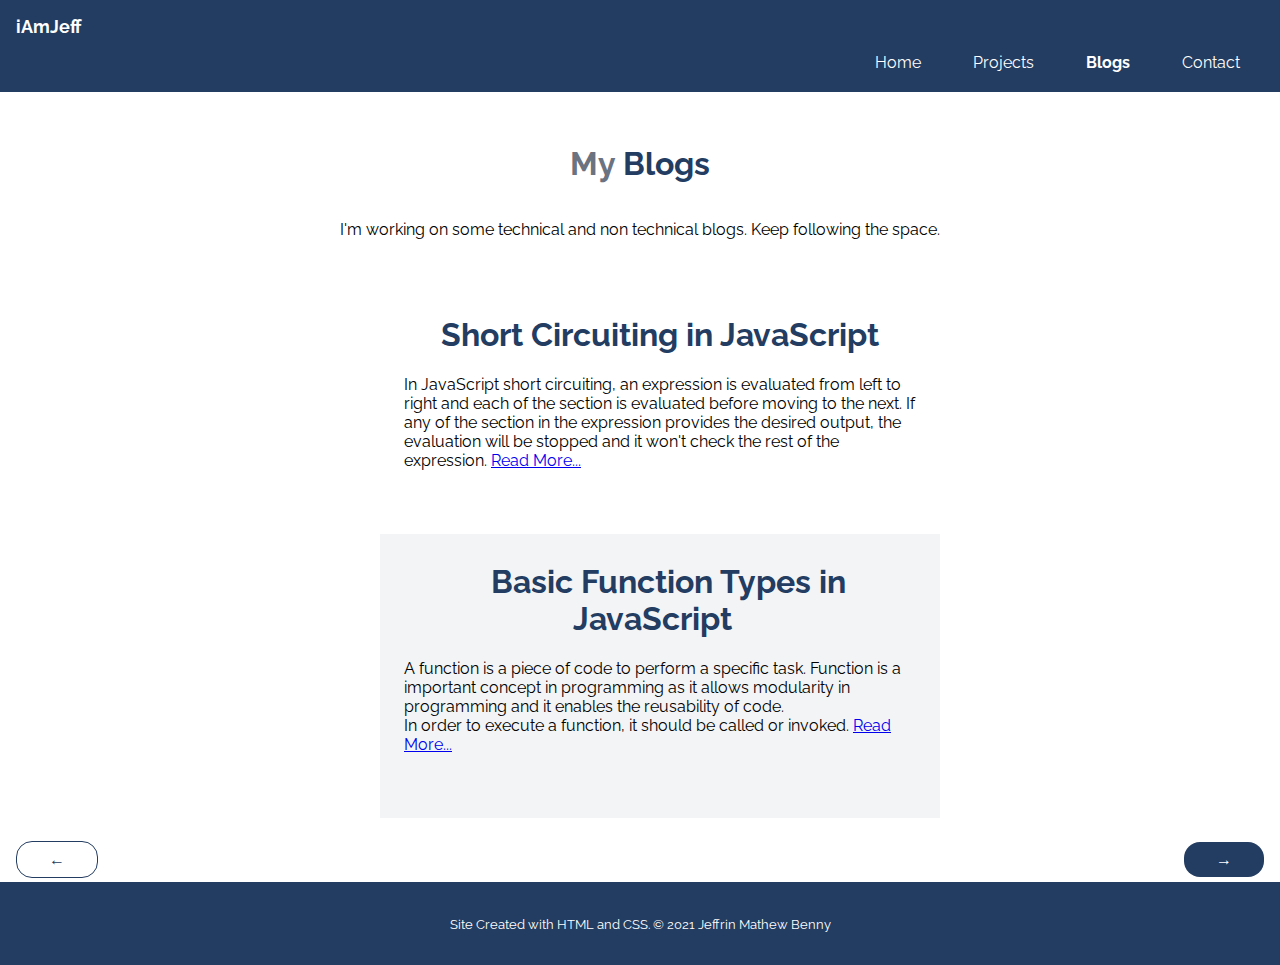
<file: blogs.html>
<!DOCTYPE html>
<html lang="en">
  <head>
    <meta charset="UTF-8" />
    <meta http-equiv="X-UA-Compatible" content="IE=edge" />
    <meta name="viewport" content="width=device-width, initial-scale=1.0" />
    <meta name="author" content="Jeffrin Mathew Benny" />
    <meta
      name="description"
      content="Portfolio website of Jeffrin Mathew Benny"
    />
    <link rel="icon" type="image/png" href="/images/favicon.png" />
    <link rel="stylesheet" href="styles.css" />
    <title>Blogs | Jeffrin</title>
  </head>
  <body>
    <nav class="container navigation">
      <div class="nav-brand">iAmJeff</div>
      <ul class="list-non-bullet nav-pills">
        <li class="list-item-inline">
          <a class="link" href="index.html">Home</a>
        </li>
        <li class="list-item-inline">
          <a class="link" href="projects.html">Projects</a>
        </li>
        <li class="list-item-inline">
          <a class="link link-active" href="blogs.html">Blogs</a>
        </li>
        <li class="list-item-inline">
          <a class="link" href="contact.html">Contact</a>
        </li>
      </ul>
    </nav>
    <header class="hero">
      <h1 class="hero-heading">My <span class="desc-inverted">Blogs</span></h1>
      <p class="hero-description">
        I'm working on some technical and non technical blogs. Keep following
        the space.
      </p>
    </header>
    <div class="container container-center">
      <ul class="list-non-bullet">
        <li>
          <section class="section">
            <div class="container container-center">
              <h1>
                <a
                  class="link link-head"
                  href="https://dev.to/jeffrinmb/short-circuiting-in-javascript-2hda"
                  >Short Circuiting in JavaScript</a
                >
              </h1>
              <p>
                In JavaScript short circuiting, an expression is evaluated from
                left to right and each of the section is evaluated before moving
                to the next. If any of the section in the expression provides
                the desired output, the evaluation will be stopped and it won't
                check the rest of the expression.
                <a
                  href="https://dev.to/jeffrinmb/short-circuiting-in-javascript-2hda"
                  >Read More...</a
                >
              </p>
            </div>
          </section>
        </li>
        <li>
          <section class="section offwhite">
            <div class="container container-center">
              <h1>
                <a
                  class="link link-head"
                  href="https://dev.to/jeffrinmb/basic-function-types-in-javascript-3n9g"
                  >Basic Function Types in JavaScript</a
                >
              </h1>
              <p>
                A function is a piece of code to perform a specific task.
                Function is a important concept in programming as it allows
                modularity in programming and it enables the reusability of
                code.<br />In order to execute a function, it should be called
                or invoked.
                <a
                  href="https://dev.to/jeffrinmb/basic-function-types-in-javascript-3n9g"
                  >Read More...</a
                >
              </p>
            </div>
          </section>
        </li>
      </ul>
    </div>
    <div class="nav-page">
      <span class="nav-link-prev">
        <a class="link link-secondary" href="projects.html">←</a>
      </span>
      <span class="nav-link-next">
        <a class="link link-primary" href="contact.html">→</a>
      </span>
    </div>
    <footer class="footer">
      <div class="footer-header">
        <small
          >Site Created with HTML and CSS. &copy; 2021 Jeffrin Mathew
          Benny</small
        >
      </div>
    </footer>
  </body>
</html>
</file>
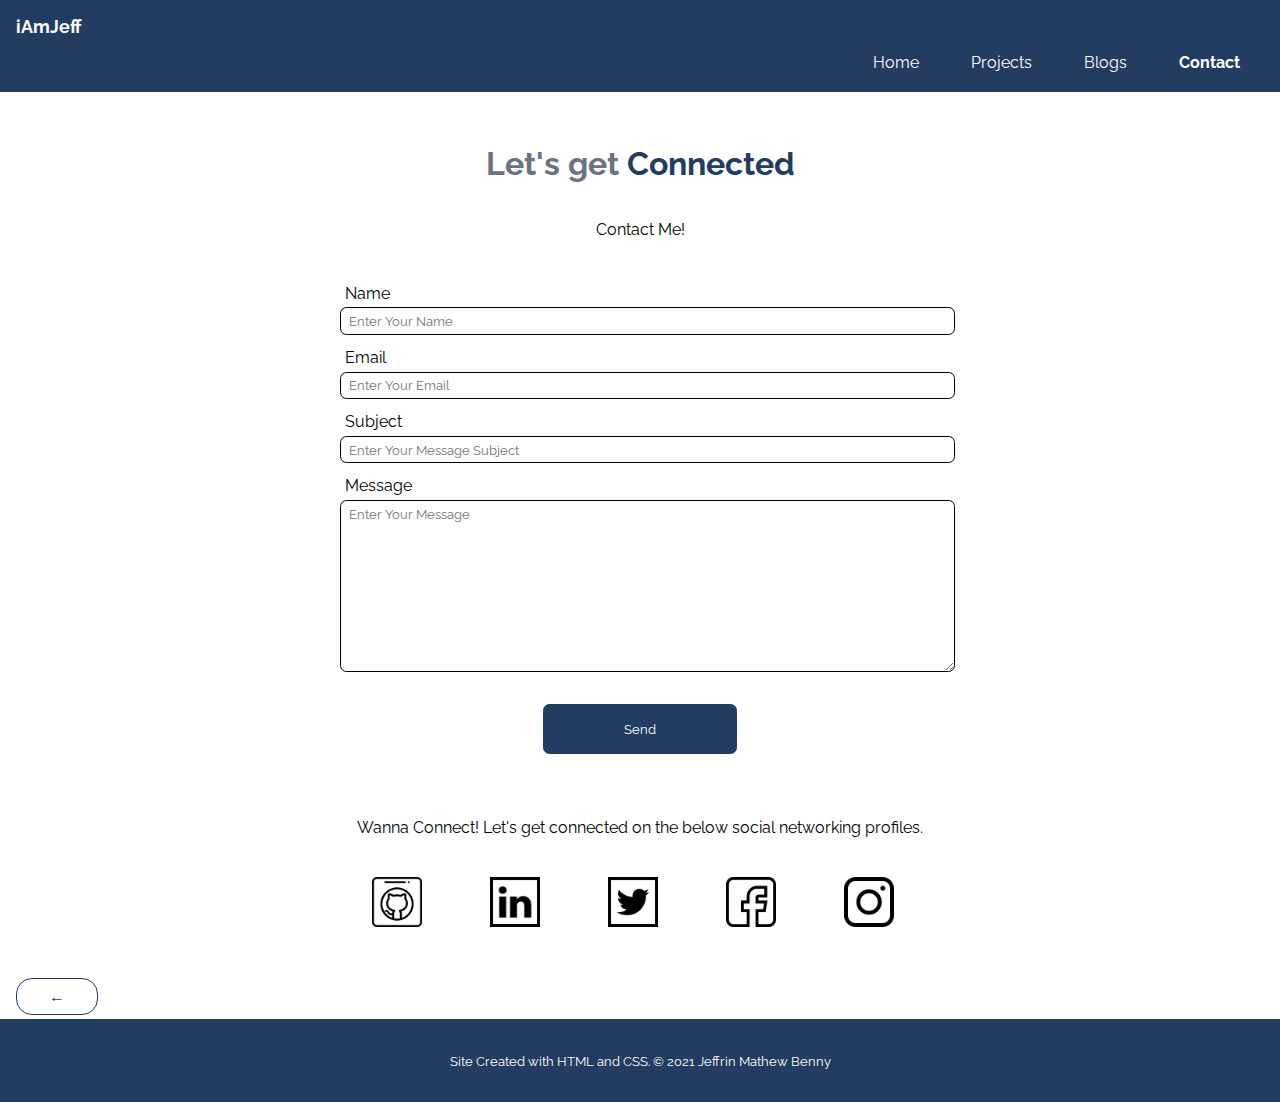
<file: contact.html>
<!DOCTYPE html>
<html lang="en">
  <head>
    <meta charset="UTF-8" />
    <meta http-equiv="X-UA-Compatible" content="IE=edge" />
    <meta name="viewport" content="width=device-width, initial-scale=1.0" />
    <meta name="author" content="Jeffrin Mathew Benny" />
    <meta
      name="description"
      content="Portfolio website of Jeffrin Mathew Benny"
    />
    <link rel="icon" type="image/png" href="/images/favicon.png" />
    <link rel="stylesheet" href="styles.css" />
    <title>Contact | Jeffrin</title>
  </head>
  <body>
    <nav class="container navigation">
      <div class="nav-brand">iAmJeff</div>
      <ul class="list-non-bullet nav-pills">
        <li class="list-item-inline">
          <a class="link" href="index.html">Home</a>
        </li>
        <li class="list-item-inline">
          <a class="link" href="projects.html">Projects</a>
        </li>
        <li class="list-item-inline">
          <a class="link" href="blogs.html">Blogs</a>
        </li>
        <li class="list-item-inline">
          <a class="link link-active" href="contact.html">Contact</a>
        </li>
      </ul>
    </nav>
    <header class="hero">
      <h1 class="hero-heading">
        Let's get <span class="desc-inverted">Connected</span>
      </h1>
      <p class="hero-description">Contact Me!</p>
    </header>
    <section class="section sec-height section-mail-form">
      <div class="container container-center">
        <form action="https://formspree.io/f/xjvjzllp" method="POST">
          <div class="form-control">
            <label for="name">Name</label>
            <input
              type="text"
              id="name"
              name="Name"
              placeholder="Enter Your Name"
              class="input-field"
              required
            />
          </div>
          <div class="form-control">
            <label for="email">Email</label>
            <input
              type="email"
              id="email"
              name="EMail"
              placeholder="Enter Your Email"
              class="input-field"
              required
            />
          </div>
          <div class="form-control">
            <label for="subject">Subject</label>
            <input
              type="text"
              id="subject"
              name="Subject"
              placeholder="Enter Your Message Subject"
              class="input-field"
              required
            />
          </div>
          <div class="form-control">
            <label for="message">Message</label>
            <textarea
              id="message"
              cols="60"
              rows="10"
              placeholder="Enter Your Message"
              name="Message"
              class="input-field"
              required
            ></textarea>
          </div>
          <button type="submit" class="btn btn-submit">Send</button>
        </form>
      </div>
      <header class="hero">
        <p class="hero-description">
          Wanna Connect! Let's get connected on the below social networking
          profiles.
        </p>
      </header>
      <div class="container container-center">
        <a class="link-social" href="https://github.com/jeffrinmb"
          ><img class="img-social" src="/images/github.png"
        /></a>
        <a
          class="link-social"
          href="https://in.linkedin.com/in/jeffrin-mathew-benny-5819bb148"
          ><img class="img-social" src="/images/linkedin.png"
        /></a>
        <a class="link-social" href="https://twitter.com/jeffrin_mb"
          ><img class="img-social" src="/images/twitter.png"
        /></a>
        <a class="link-social" href="https://www.facebook.com/jeffrin.benny.9"
          ><img class="img-social" src="/images/facebook.png"
        /></a>
        <a class="link-social" href="https://www.instagram.com/___i_am_jeff___/"
          ><img class="img-social" src="/images/instagram.png"
        /></a>
      </div>
    </section>
    <div class="nav-page">
      <span class="nav-link-prev">
        <a class="link link-secondary" href="blogs.html">←</a>
      </span>
    </div>
    <footer class="footer">
      <div class="footer-header">
        <small
          >Site Created with HTML and CSS. &copy; 2021 Jeffrin Mathew
          Benny</small
        >
      </div>
    </footer>
  </body>
</html>
</file>
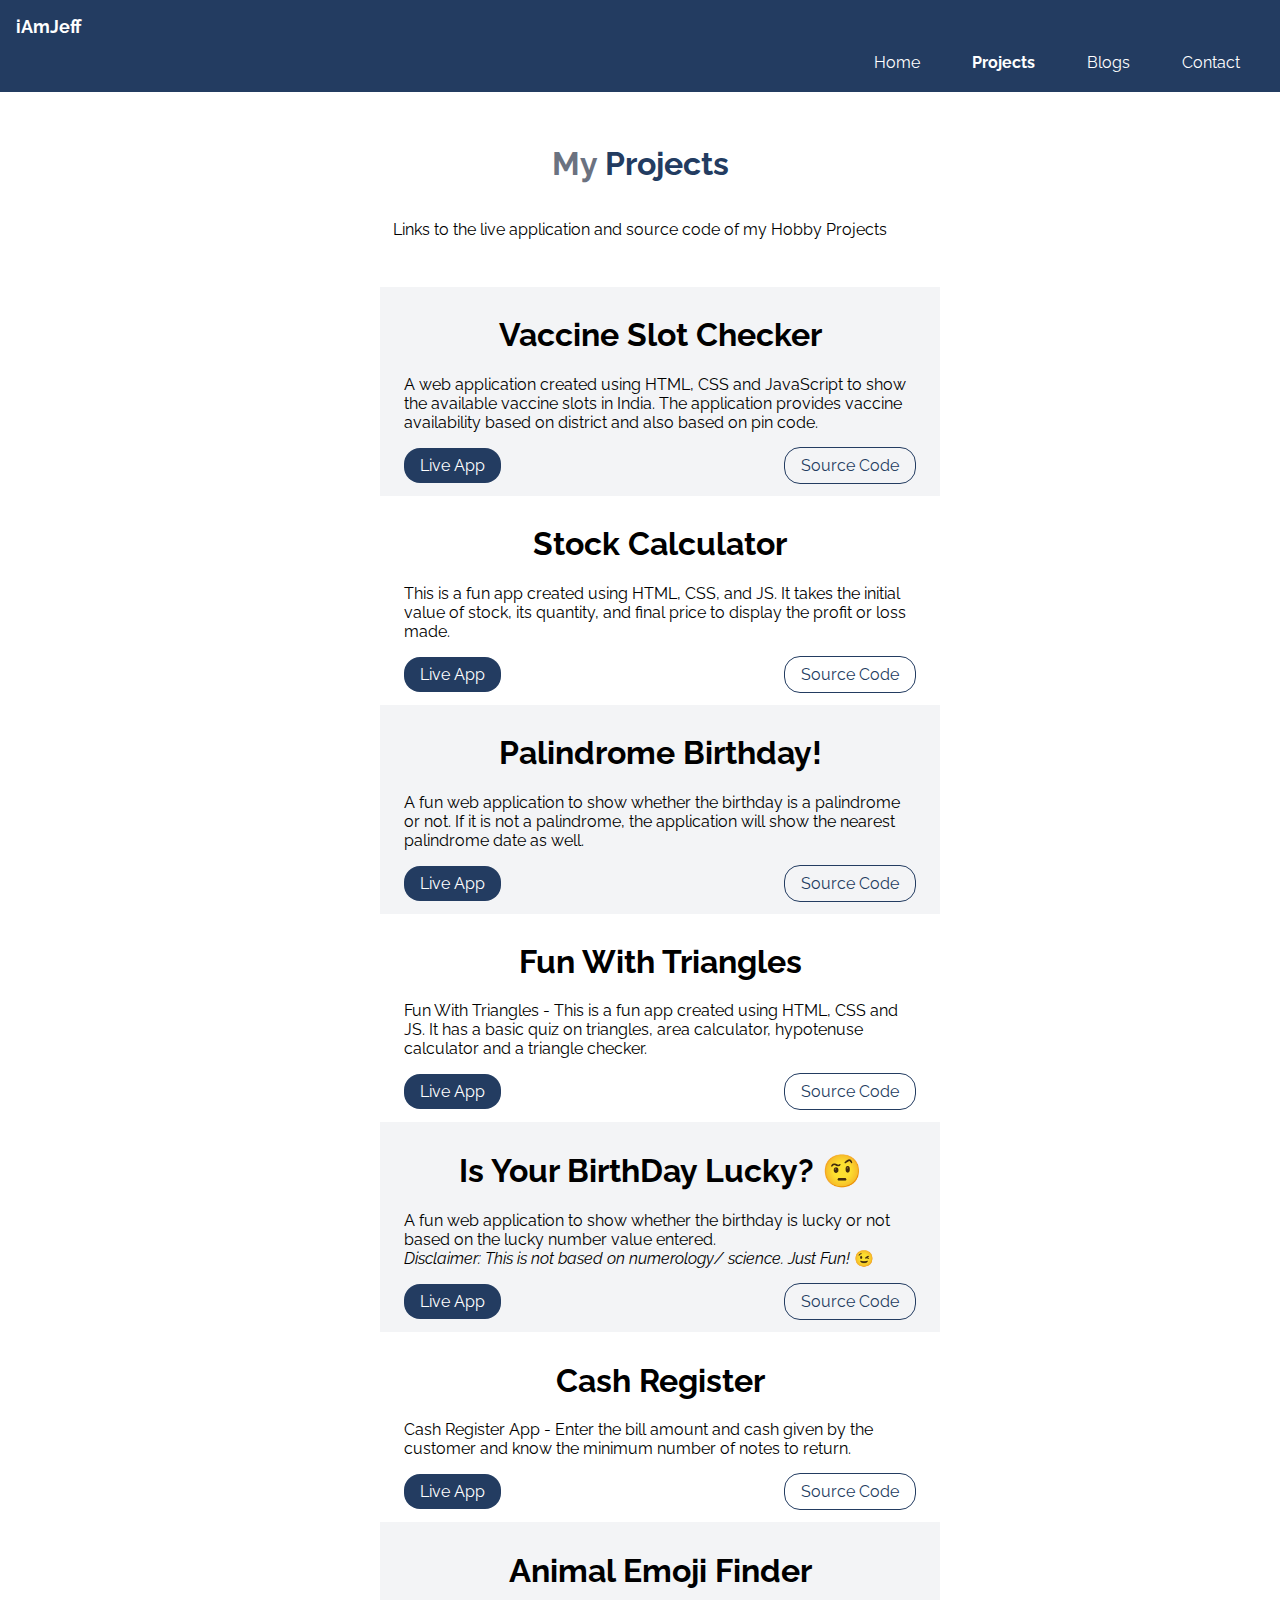
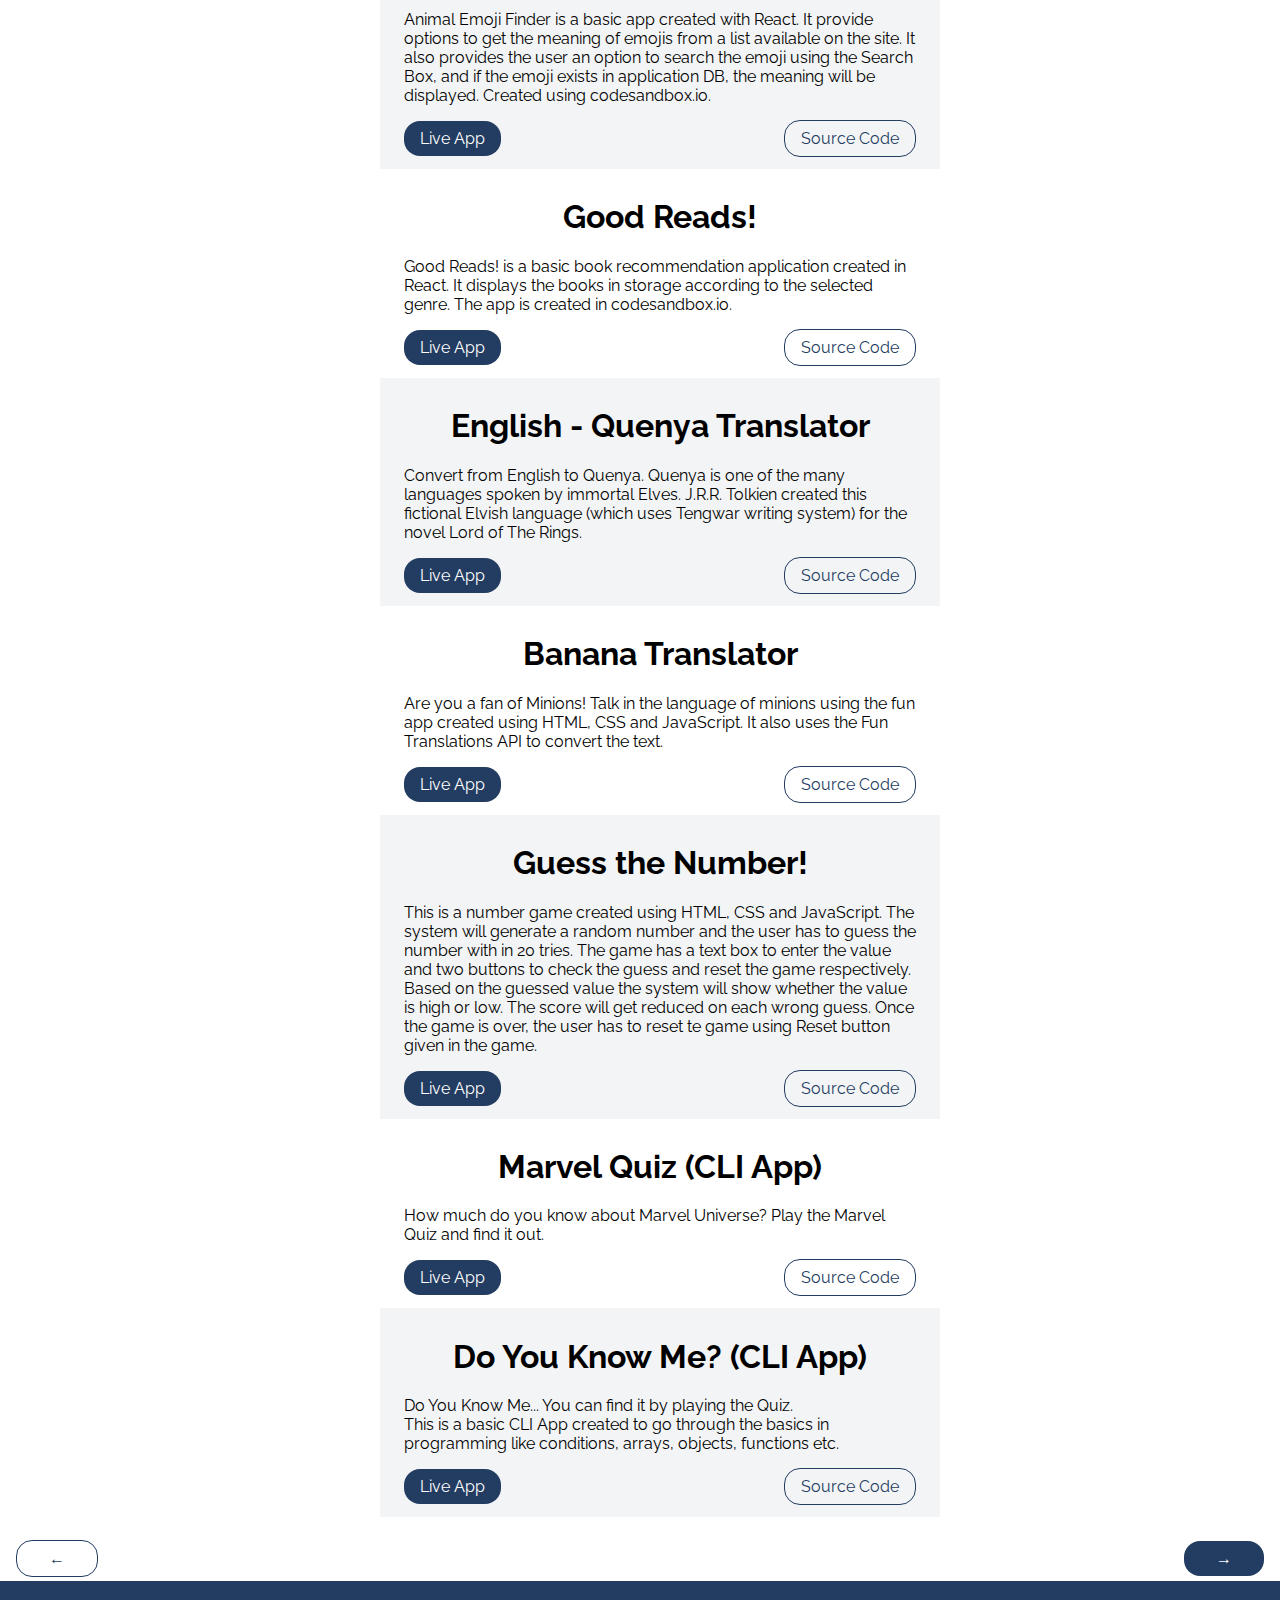
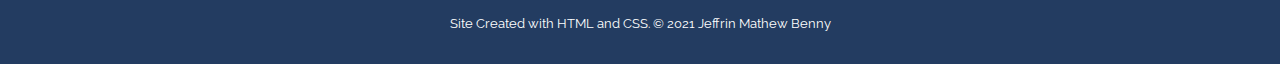
<file: projects.html>
<!DOCTYPE html>
<html lang="en">
  <head>
    <meta charset="UTF-8" />
    <meta http-equiv="X-UA-Compatible" content="IE=edge" />
    <meta name="viewport" content="width=device-width, initial-scale=1.0" />
    <meta name="author" content="Jeffrin Mathew Benny" />
    <meta
      name="description"
      content="Portfolio website of Jeffrin Mathew Benny"
    />
    <link rel="icon" type="image/png" href="/images/favicon.png" />
    <link rel="stylesheet" href="styles.css" />
    <title>Projects | Jeffrin</title>
  </head>
  <body>
    <nav class="container navigation">
      <div class="nav-brand">iAmJeff</div>
      <ul class="list-non-bullet nav-pills">
        <li class="list-item-inline">
          <a class="link" href="index.html">Home</a>
        </li>
        <li class="list-item-inline">
          <a class="link link-active" href="projects.html">Projects</a>
        </li>
        <li class="list-item-inline">
          <a class="link" href="blogs.html">Blogs</a>
        </li>
        <li class="list-item-inline">
          <a class="link" href="contact.html">Contact</a>
        </li>
      </ul>
    </nav>
    <header class="hero">
      <h1 class="hero-heading">
        My <span class="desc-inverted">Projects</span>
      </h1>
      <p class="hero-description">
        Links to the live application and source code of my Hobby Projects
      </p>
    </header>
    <div class="container container-center">
      <ul class="list-non-bullet">
        <li>
          <section class="section offwhite">
            <div class="container container-center">
              <h1>Vaccine Slot Checker</h1>
              <p>
                A web application created using HTML, CSS and JavaScript to show
                the available vaccine slots in India. The application provides
                vaccine availability based on district and also based on pin
                code.
              </p>
              <div class="code-link">
                <span class="link-live"
                  ><a
                    class="link link-primary"
                    href="https://covid-vaccine-checker.netlify.app/"
                    >Live App</a
                  ></span
                >
                <span class="link-source"
                  ><a
                    class="link link-secondary"
                    href="https://github.com/jeffrinmb/vaccine-checker-application"
                    >Source Code</a
                  ></span
                >
              </div>
            </div>
          </section>
        </li>
        <li>
          <section class="section">
            <div class="container container-center">
              <h1>Stock Calculator</h1>
              <p>
                This is a fun app created using HTML, CSS, and JS. It takes the
                initial value of stock, its quantity, and final price to display
                the profit or loss made.
              </p>
              <div class="code-link">
                <span class="link-live"
                  ><a
                    class="link link-primary"
                    href="https://stock-calculator-jeff.netlify.app/"
                    >Live App</a
                  ></span
                >
                <span class="link-source"
                  ><a
                    class="link link-secondary"
                    href="https://github.com/jeffrinmb/stock-price-calculator"
                    >Source Code</a
                  ></span
                >
              </div>
            </div>
          </section>
        </li>
        <li>
          <section class="section offwhite">
            <div class="container container-center">
              <h1>Palindrome Birthday!</h1>
              <p>
                A fun web application to show whether the birthday is a
                palindrome or not. If it is not a palindrome, the application
                will show the nearest palindrome date as well.
              </p>
              <div class="code-link">
                <span class="link-live"
                  ><a
                    class="link link-primary"
                    href="https://palindrome-birthday-jeff.netlify.app/"
                    >Live App</a
                  ></span
                >
                <span class="link-source"
                  ><a
                    class="link link-secondary"
                    href="https://github.com/jeffrinmb/palindrome-birthday"
                    >Source Code</a
                  ></span
                >
              </div>
            </div>
          </section>
        </li>
        <li>
          <section class="section">
            <div class="container container-center">
              <h1>Fun With Triangles</h1>
              <p>
                Fun With Triangles - This is a fun app created using HTML, CSS
                and JS. It has a basic quiz on triangles, area calculator,
                hypotenuse calculator and a triangle checker.
              </p>
              <div class="code-link">
                <span class="link-live"
                  ><a
                    class="link link-primary"
                    href="https://fun-with-triangles-jeff.netlify.app/"
                    >Live App</a
                  ></span
                >
                <span class="link-source"
                  ><a
                    class="link link-secondary"
                    href="https://github.com/jeffrinmb/fun-with-triangles"
                    >Source Code</a
                  ></span
                >
              </div>
            </div>
          </section>
        </li>
        <li>
          <section class="section offwhite">
            <div class="container container-center">
              <h1>Is Your BirthDay Lucky? 🤨</h1>
              <p>
                A fun web application to show whether the birthday is lucky or
                not based on the lucky number value entered. <br /><em
                  >Disclaimer: This is not based on numerology/ science. Just
                  Fun! </em
                >😉
              </p>
              <div class="code-link">
                <span class="link-live"
                  ><a
                    class="link link-primary"
                    href="https://birthdayluckcheck.netlify.app/"
                    >Live App</a
                  ></span
                >
                <span class="link-source"
                  ><a
                    class="link link-secondary"
                    href="https://github.com/jeffrinmb/check-birthday-lucky"
                    >Source Code</a
                  ></span
                >
              </div>
            </div>
          </section>
        </li>
        <li>
          <section class="section">
            <div class="container container-center">
              <h1>Cash Register</h1>
              <p>
                Cash Register App - Enter the bill amount and cash given by the
                customer and know the minimum number of notes to return.
              </p>
              <div class="code-link">
                <span class="link-live"
                  ><a
                    class="link link-primary"
                    href="https://cashregister-jeff.netlify.app/"
                    >Live App</a
                  ></span
                >
                <span class="link-source"
                  ><a
                    class="link link-secondary"
                    href="https://github.com/jeffrinmb/cash-register-app"
                    >Source Code</a
                  ></span
                >
              </div>
            </div>
          </section>
        </li>
        <li>
          <section class="section offwhite">
            <div class="container container-center">
              <h1>Animal Emoji Finder</h1>
              <p>
                Animal Emoji Finder is a basic app created with React. It
                provide options to get the meaning of emojis from a list
                available on the site. It also provides the user an option to
                search the emoji using the Search Box, and if the emoji exists
                in application DB, the meaning will be displayed. Created using
                codesandbox.io.
              </p>
              <div class="code-link">
                <span class="link-live"
                  ><a class="link link-primary" href="https://1fb24.csb.app/"
                    >Live App</a
                  ></span
                >
                <span class="link-source"
                  ><a
                    class="link link-secondary"
                    href="https://github.com/jeffrinmb/animal-emoji-finder-react"
                    >Source Code</a
                  ></span
                >
              </div>
            </div>
          </section>
        </li>
        <li>
          <section class="section">
            <div class="container container-center">
              <h1>Good Reads!</h1>
              <p>
                Good Reads! is a basic book recommendation application created
                in React. It displays the books in storage according to the
                selected genre. The app is created in codesandbox.io.
              </p>
              <div class="code-link">
                <span class="link-live"
                  ><a class="link link-primary" href="https://419yo.csb.app/"
                    >Live App</a
                  ></span
                >
                <span class="link-source"
                  ><a
                    class="link link-secondary"
                    href="https://github.com/jeffrinmb/book-recommend-app"
                    >Source Code</a
                  ></span
                >
              </div>
            </div>
          </section>
        </li>
        <li>
          <section class="section offwhite">
            <div class="container container-center">
              <h1>English - Quenya Translator</h1>
              <p>
                Convert from English to Quenya. Quenya is one of the many
                languages spoken by immortal Elves. J.R.R. Tolkien created this
                fictional Elvish language (which uses Tengwar writing system)
                for the novel Lord of The Rings.
              </p>
              <div class="code-link">
                <span class="link-live"
                  ><a
                    class="link link-primary"
                    href="https://eng2elvish-translator.netlify.app/"
                    >Live App</a
                  ></span
                >
                <span class="link-source"
                  ><a
                    class="link link-secondary"
                    href="https://github.com/jeffrinmb/elvish-quenya-translator"
                    >Source Code</a
                  ></span
                >
              </div>
            </div>
          </section>
        </li>
        <li>
          <section class="section">
            <div class="container container-center">
              <h1>Banana Translator</h1>
              <p>
                Are you a fan of Minions! Talk in the language of minions using
                the fun app created using HTML, CSS and JavaScript. It also uses
                the Fun Translations API to convert the text.
              </p>
              <div class="code-link">
                <span class="link-live"
                  ><a
                    class="link link-primary"
                    href="https://minions-lang-tanslator.netlify.app/"
                    >Live App</a
                  ></span
                >
                <span class="link-source"
                  ><a
                    class="link link-secondary"
                    href="https://github.com/jeffrinmb/banana-talk-translator"
                    >Source Code</a
                  ></span
                >
              </div>
            </div>
          </section>
        </li>
        <li>
          <section class="section offwhite">
            <div class="container container-center">
              <h1>Guess the Number!</h1>
              <p>
                This is a number game created using HTML, CSS and JavaScript.
                The system will generate a random number and the user has to
                guess the number with in 20 tries. The game has a text box to
                enter the value and two buttons to check the guess and reset the
                game respectively. Based on the guessed value the system will
                show whether the value is high or low. The score will get
                reduced on each wrong guess. Once the game is over, the user has
                to reset te game using Reset button given in the game.
              </p>
              <div class="code-link">
                <span class="link-live"
                  ><a
                    class="link link-primary"
                    href="https://jeff-guess-the-number.netlify.app/"
                    >Live App</a
                  ></span
                >
                <span class="link-source"
                  ><a
                    class="link link-secondary"
                    href="https://github.com/jeffrinmb/guess-the-number"
                    >Source Code</a
                  ></span
                >
              </div>
            </div>
          </section>
        </li>
        <li>
          <section class="section">
            <div class="container container-center">
              <h1>Marvel Quiz (CLI App)</h1>
              <p>
                How much do you know about Marvel Universe? Play the Marvel Quiz
                and find it out.
              </p>
              <div class="code-link">
                <span class="link-live"
                  ><a
                    class="link link-primary"
                    href="https://replit.com/@jeffrinmb/marvel-quiz?embed=1&output=1"
                    >Live App</a
                  ></span
                >
                <span class="link-source"
                  ><a
                    class="link link-secondary"
                    href="https://github.com/jeffrinmb/marvel-quiz"
                    >Source Code</a
                  ></span
                >
              </div>
            </div>
          </section>
        </li>
        <li>
          <section class="section offwhite">
            <div class="container container-center">
              <h1>Do You Know Me? (CLI App)</h1>
              <p>
                Do You Know Me... You can find it by playing the Quiz.<br />
                This is a basic CLI App created to go through the basics in
                programming like conditions, arrays, objects, functions etc.
              </p>
              <div class="code-link">
                <span class="link-live"
                  ><a
                    class="link link-primary"
                    href="https://replit.com/@jeffrinmb/do-you-know-Jeffrin?embed=1&output=1"
                    >Live App</a
                  ></span
                >
                <span class="link-source"
                  ><a
                    class="link link-secondary"
                    href="https://github.com/jeffrinmb/do-you-know-jeffrin"
                    >Source Code</a
                  ></span
                >
              </div>
            </div>
          </section>
        </li>
      </ul>
    </div>
    <div class="nav-page">
      <span class="nav-link-prev">
        <a class="link link-secondary" href="index.html">←</a>
      </span>
      <span class="nav-link-next">
        <a class="link link-primary" href="blogs.html">→</a>
      </span>
    </div>
    <footer class="footer">
      <div class="footer-header">
        <small
          >Site Created with HTML and CSS. &copy; 2021 Jeffrin Mathew
          Benny</small
        >
      </div>
    </footer>
  </body>
</html>
</file>
<file: styles.css>
@import url("https://fonts.googleapis.com/css2?family=Raleway:wght@400;700&display=swap");

:root {
  --primary-color: #233c61;
  --dark-gray: #6b7280;
  --off-white: #f3f4f6;
  --primary-font: "Raleway", sans-serif;
}

body {
  font-family: var(--primary-font);
  margin: 0px;
}

.container {
  padding: 0rem 1rem;
}

.container-center {
  margin: auto;
  max-width: 600px;
}

.link {
  text-decoration: none;
  padding: 0.5rem 1rem;
}

.link-primary {
  background-color: var(--primary-color);
  color: white;
  border-radius: 1rem;
}

.link-secondary {
  color: var(--primary-color);
  border-radius: 1rem;
  border: 1px solid var(--primary-color);
}

.list-non-bullet {
  list-style: none;
}

.list-item-inline {
  display: inline;
  padding: 0rem 0.5rem;
}

.navigation {
  background-color: var(--primary-color);
  color: white;
  padding-top: 1rem;
  padding-bottom: 0.25rem;
}

.navigation .nav-brand {
  font-weight: bold;
  font-size: 1.1rem;
}

.navigation .nav-pills {
  text-align: right;
}

.navigation .link {
  color: white;
}

.navigation .link-active {
  font-weight: bold;
}

.offwhite {
  background-color: var(--off-white);
}

.hero {
  padding: 1rem 2rem;
}

.hero .hero-img {
  max-width: 300px;
  display: block;
  margin: auto;
  border: 2px solid var(--primary-color);
  border-radius: 100%;
}

.hero .hero-heading {
  padding: 1rem 0rem;
  text-align: center;
  color: var(--dark-gray);
}

.hero .hero-description {
  text-align: center;
}

.hero .desc-inverted {
  color: var(--primary-color);
}

.nav-page {
  padding: 1rem 1rem 2rem 1rem;
}

.nav-page .nav-link-prev {
  float: left;
}

.nav-page .nav-link-next {
  float: right;
}

.nav-page .link {
  font-weight: bolder;
  padding: 0.5rem 2rem;
}

.section {
  padding: 0.5rem;
  padding-bottom: 2.5rem;
}

.section h1 {
  text-align: center;
}

.section p {
  padding-bottom: 0.5rem;
}

.section .link-head {
  color: var(--primary-color);
}

.section .link-live {
  float: left;
}

.section .link-source {
  float: right;
}

.footer {
  background-color: var(--primary-color);
  padding: 2rem 1rem;
  text-align: center;
  color: white;
}

.footer ul {
  padding-inline-start: 0px;
}

.img-social {
  max-width: 50px;
}

.link-social {
  padding: 0rem 2rem;
}

.sec-height {
  min-height: 47.8vh;
}

.code-link {
  padding-bottom: 1rem;
  margin-bottom: 1rem;
  display: inline;
}

@media (max-width: 350px) {
  .section {
    padding-bottom: 4rem;
  }
  .code-link {
    display: block;
  }

  .code-link .link-live {
    margin-bottom: 0.5rem;
    display: block;
  }

  .code-link .link {
    display: block;
  }
}

@media (max-width: 480px) {
  .navigation .list-item-inline {
    display: block;
    margin-bottom: 0.25rem;
  }
}

.section-mail-form {
  margin: auto;
}

form {
  margin: auto;
}

.form-control {
  display: block;
  margin: auto;
}

.form-control input,
.form-control label,
.form-control textarea {
  display: block;
  padding: 0.3rem;
}

.form-control input,
.form-control textarea {
  width: 100%;
  margin-bottom: 0.5rem;
  font-family: var(--primary-font);
  padding-left: 0.5rem;
  border: 1px solid black;
  border-radius: 0.4rem;
}

.btn-submit {
  display: block;
  margin: 2rem auto;
  font-family: var(--primary-font);
  color: white;
  background-color: var(--primary-color);
  padding: 1rem 5rem;
  border: 1px solid var(--primary-color);
  border-radius: 0.4rem;
}
</file>
